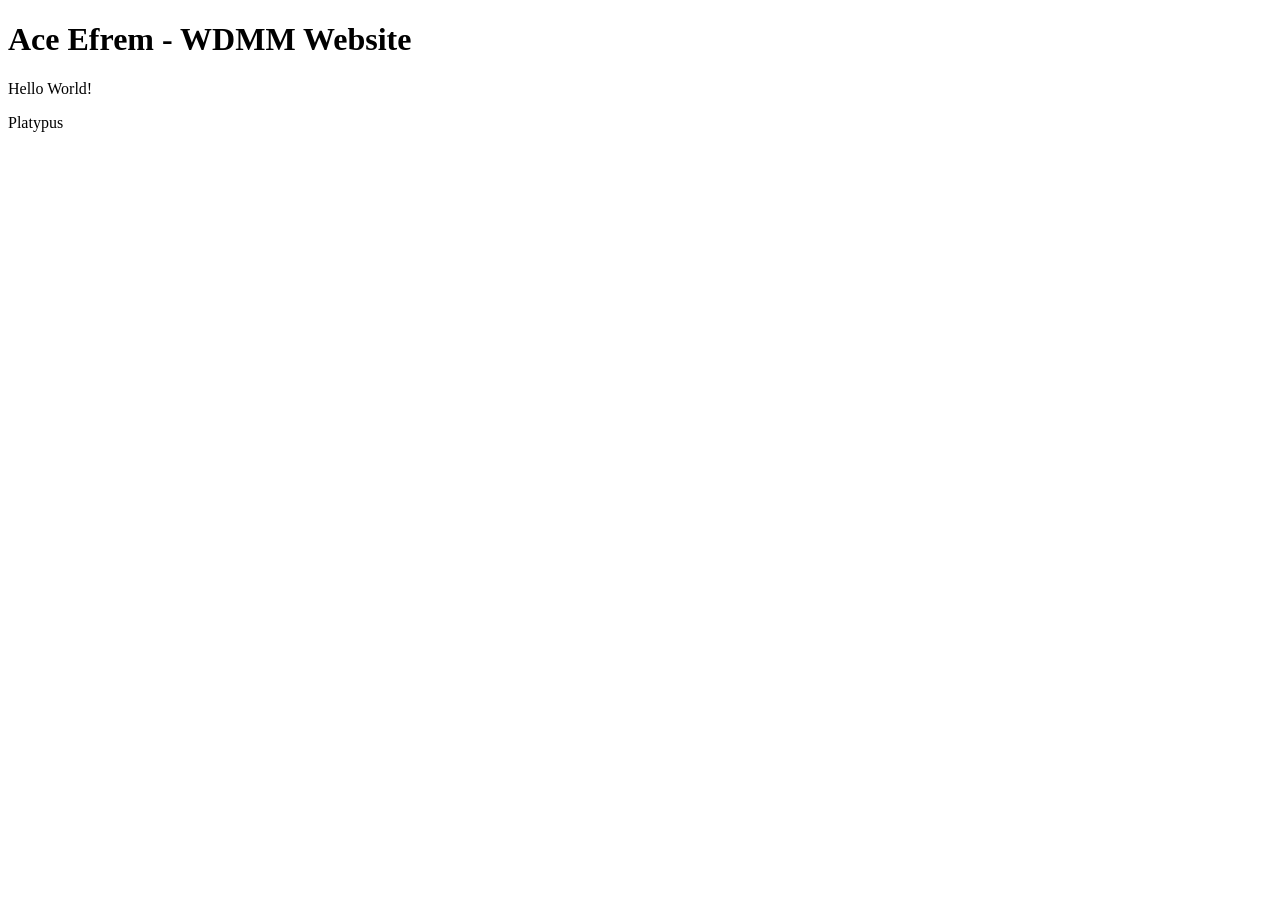
<file: root/index.html>
<!DOCTYPE html>
<html lang="en">

	<head>
		<title>User: MushyClouds</title>	
	</head>  

	<body>
		<h1>Ace Efrem - WDMM Website</h1>


		<div>Hello World!</div>

		<p>Platypus</p>
	</body

<!-- no no touch lower lines -->
</html>
</file>
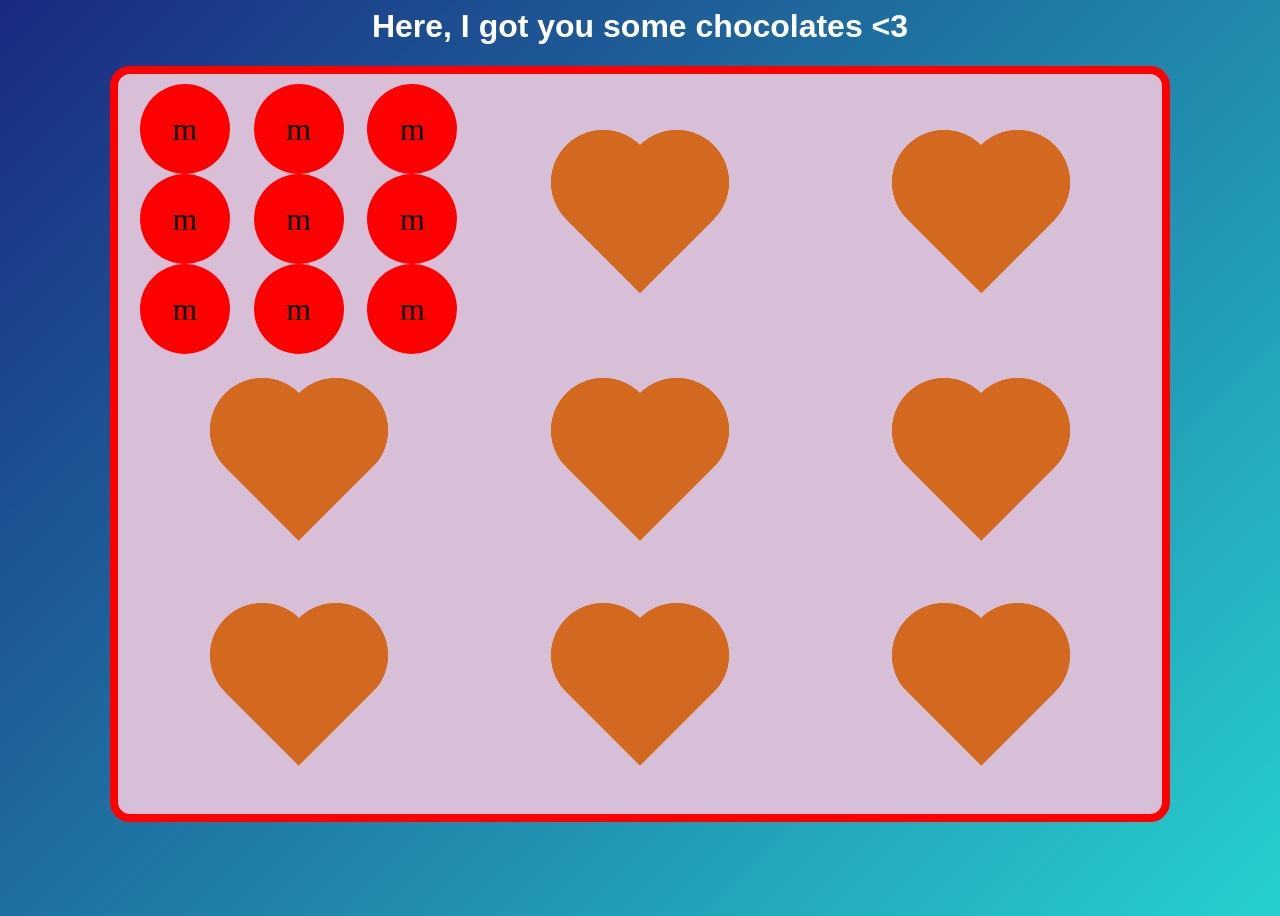
<file: practice/chocolates.html>
<html>
    <head>
        <style>
            body{
                background: linear-gradient(135deg, #1a2980, #26d0ce);
                height: 100vh;
            }
            h1{
                text-align: center;
                font-family: Tahoma, sans-serif;
                color: white;
            }
            .container {
              display: grid;
              width: 80vw;
              height: 80vh;
              margin: auto;
              grid-template-columns: 1fr 1fr 1fr;
              grid-template-rows: 1fr 1fr 1fr;
              background-color: Thistle;
              padding: 10px;
              border-radius: 20px;
              border: 8px solid red;
            }
            .heart {
              height: 20vh; /* adjust to control the size */
              aspect-ratio: 1;
              --_m: radial-gradient(#000 69%,#0000 70%) 84.5%/50%;
              -webkit-mask-box-image: var(--_m);
                         mask-border: var(--_m);
              clip-path: polygon(-41% 0,50% 91%, 141% 0);
              background-color: chocolate;
              margin: auto;
            }
            /* fallback until better support for mask-border */
            @supports not (-webkit-mask-box-image: var(--_m)) { 
              .heart {
                mask:
                 radial-gradient(at 70% 31%,#000 29%,#0000 30%),
                 radial-gradient(at 30% 31%,#000 29%,#0000 30%),
                 conic-gradient(#000 0 0) bottom/100% 50% no-repeat;
              }
            }
            .chocolateheart{

            }
            .lilbits{
                grid-column-start: 1;
                grid-row-start: 1;
                display: grid;
              grid-template-columns: 1fr 1fr 1fr;
              grid-template-rows: 1fr 1fr 1fr;
            }
            .mnms{
                width:10vh;
                height:10vh;
                background-color:red;
                border-radius:50%;
                margin: auto;
                display: grid;
                place-items: center;
                font-size: 2em;
            }

        </style>
    </head>
    <body>
        <h1>Here, I got you some chocolates &lt;3</h1>
        <div class="container">
            <div class="lilbits">
		<div class="mnms" style="grid-area: 1/2">m</div>
		<div class="mnms" style="grid-area: 1/3/">m</div>
		<div class="mnms" style="grid-area: 1/4/">m</div>
		<div class="mnms" style="grid-area: 2/2/">m</div>
		<div class="mnms" style="grid-area: 2/3/">m</div>
		<div class="mnms" style="grid-area: 2/4/">m</div> 
		<div class="mnms" style="grid-area: 3/2/">m</div>
		<div class="mnms" style="grid-area: 3/3/">m</div>
		<div class="mnms" style="grid-area: 3/4/">m</div>
		
                <!-- TODO: Add some more divs here, and style them
                    to fill in the 'lilbits' part of the chocolate box -->
            </div>


            <div class="heart chocolateheart" style="grid-area: 1/3"></div>
            <div class="heart chocolateheart" style="grid-area: 2/3"></div>
            <div class="heart chocolateheart" style="grid-area: 3/3"></div>

            <div class="heart chocolateheart" style="grid-area: 1/2"></div>
            <div class="heart chocolateheart" style="grid-area: 2/2"></div>
            <div class="heart chocolateheart" style="grid-area: 3/2"></div>

            <div class="heart chocolateheart" style="grid-area: 2/1"></div>
            <div class="heart chocolateheart" style="grid-area: 3/1"></div>


            <!-- TODO: Add some more divs here, and style them
                to fill in the other sections of the chocolate box -->
        </div>
    </body>
</html>
</file>
